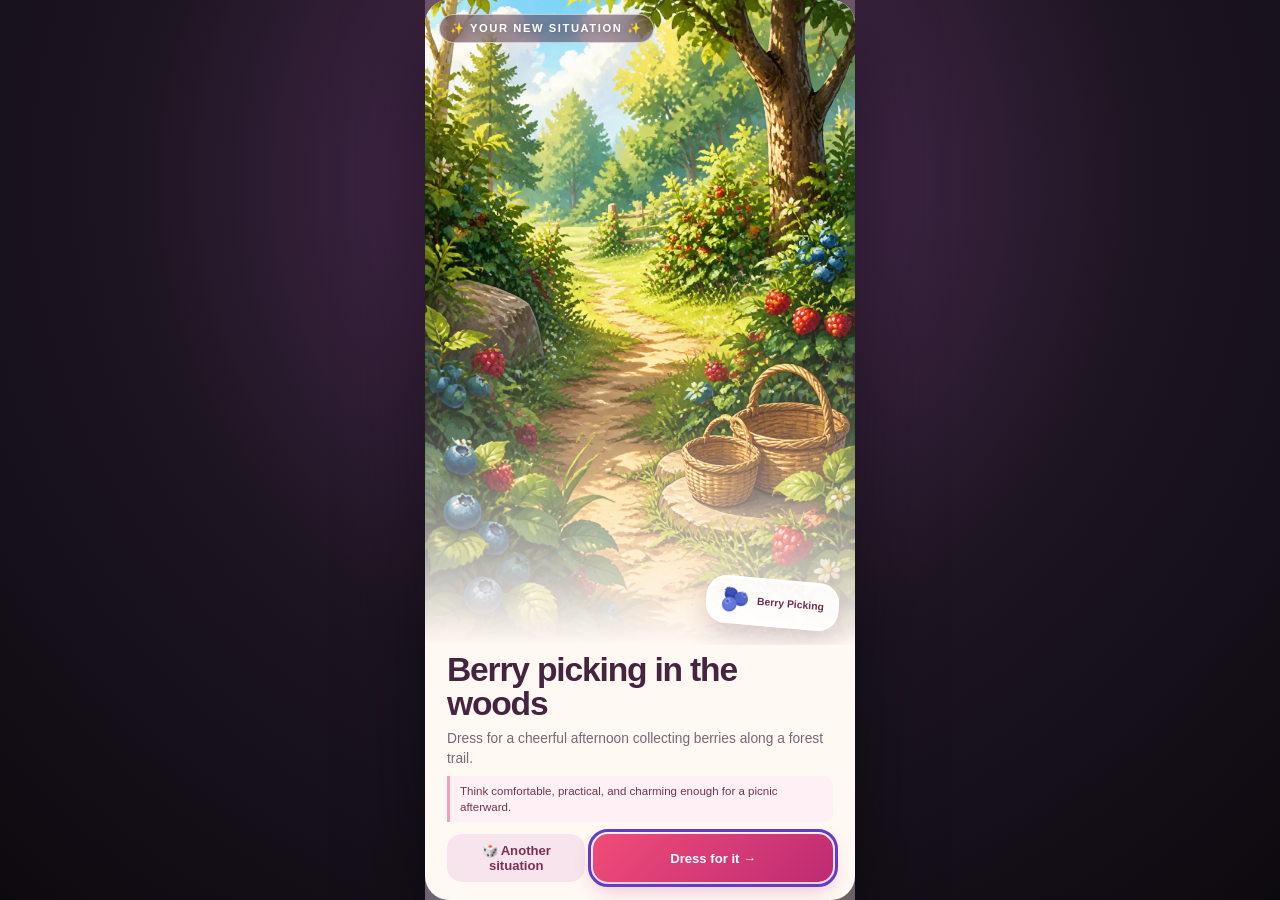
<file: index.html>
<!DOCTYPE html>
<html lang="en">
<head>
  <meta charset="UTF-8" />
  <meta name="viewport" content="width=device-width, initial-scale=1, viewport-fit=cover" />
  <title>Dress Up Challenge!</title>

  <!-- Cache-busting: the standalone iOS home-screen app stays suspended
       between opens instead of re-fetching this page, so a new deploy
       otherwise never shows up. version.json is bumped by
       tools/bump_version.py on every deploy; when it changes we force a
       fresh reload (cache-busted URL, so it can't be served from cache). -->
  <script>
    (function () {
      var KEY = "dressup-app-version";
      function checkVersion() {
        fetch("version.json?_=" + Date.now(), { cache: "no-store" })
          .then(function (r) { return r.json(); })
          .then(function (data) {
            var seen = localStorage.getItem(KEY);
            if (seen && seen !== data.version) {
              localStorage.setItem(KEY, data.version);
              location.replace(location.pathname + "?_=" + Date.now());
            } else if (!seen) {
              localStorage.setItem(KEY, data.version);
            }
          })
          .catch(function () {});
      }
      checkVersion();
      document.addEventListener("visibilitychange", function () {
        if (!document.hidden) checkVersion();
      });
    })();
  </script>

  <!-- iOS full-screen web app -->
  <meta name="apple-mobile-web-app-capable" content="yes" />
  <meta name="mobile-web-app-capable" content="yes" />
  <meta name="apple-mobile-web-app-status-bar-style" content="black-translucent" />
  <meta name="apple-mobile-web-app-title" content="Dress Up!" />
  <meta name="theme-color" content="#ffd6e0" />
  <link rel="apple-touch-icon" href="apple-touch-icon.png" />
  <link rel="manifest" href="manifest.json" />

  <link rel="stylesheet" href="styles.css?v=2026-08-30-115633" />
</head>
<body>
  <div id="app-frame">
    <header>
      <h1>✨ Dress Up! ✨</h1>
      <div class="actions">
        <a class="mode-link" href="anime.html" title="Anime mode" aria-label="Switch to anime mode">🎨</a>
        <button id="btn-random" type="button" title="Random outfit" aria-label="Create a random outfit">🎲</button>
        <button id="btn-reset" type="button" title="Start over" aria-label="Reset the outfit">↺</button>
      </div>
    </header>

    <nav id="tabs"></nav>

    <main>
      <div id="items"></div>

      <section id="stage">
        <svg id="doll" viewBox="0 0 300 600" xmlns="http://www.w3.org/2000/svg"></svg>
      </section>
    </main>
  </div>

  <script src="competition.js?v=2026-08-30-115633"></script>
  <script src="app.js?v=2026-08-30-115633"></script>
</body>
</html>
</file>
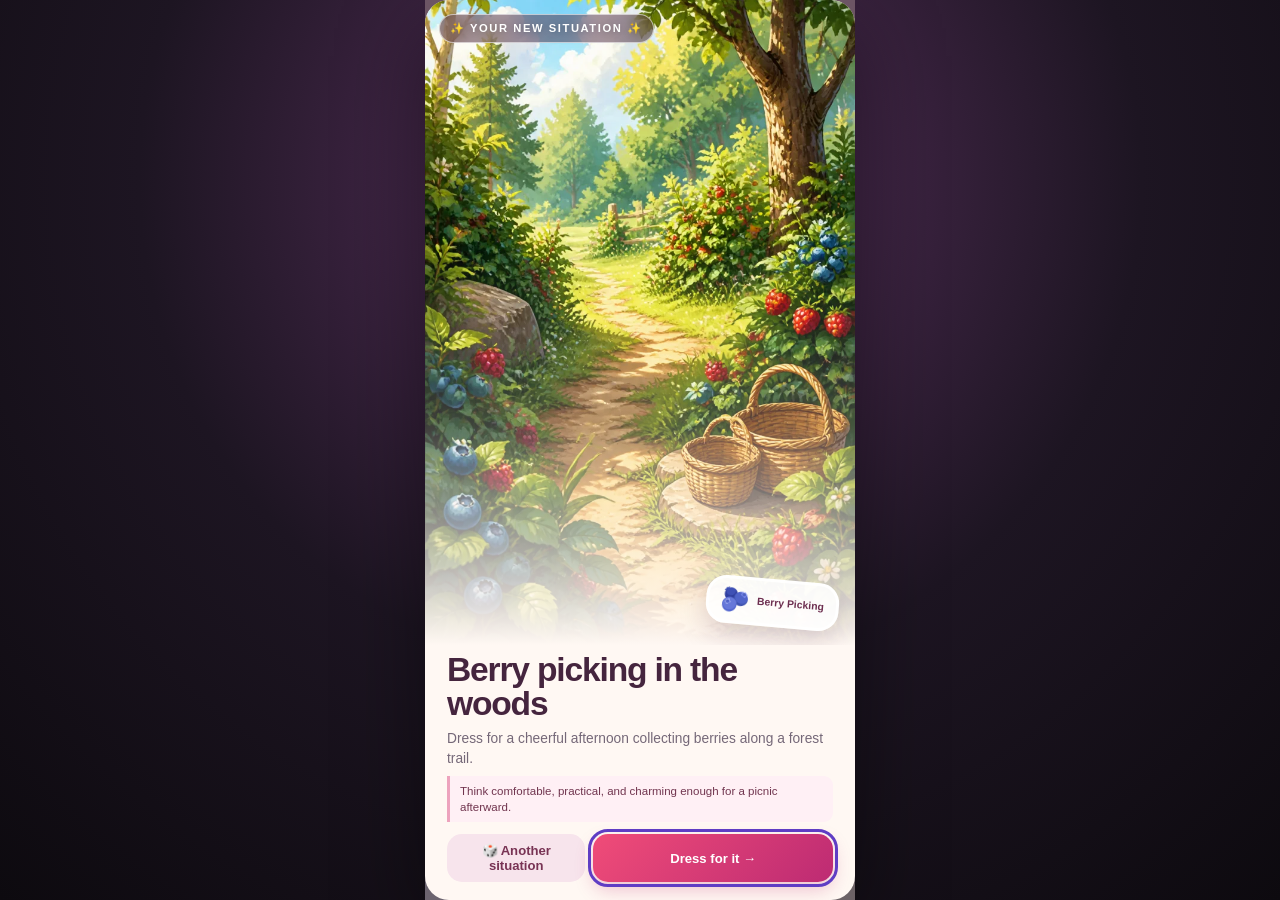
<file: anime.html>
<!DOCTYPE html>
<html lang="en">
<head>
  <meta charset="UTF-8" />
  <meta name="viewport" content="width=device-width, initial-scale=1, viewport-fit=cover" />
  <title>Dress Up Challenge! — Anime</title>

  <!-- Cache-busting: the standalone iOS home-screen app stays suspended
       between opens instead of re-fetching this page, so a new deploy
       otherwise never shows up. version.json is bumped by
       tools/bump_version.py on every deploy; when it changes we force a
       fresh reload (cache-busted URL, so it can't be served from cache). -->
  <script>
    (function () {
      var KEY = "dressup-app-version";
      function checkVersion() {
        fetch("version.json?_=" + Date.now(), { cache: "no-store" })
          .then(function (r) { return r.json(); })
          .then(function (data) {
            var seen = localStorage.getItem(KEY);
            if (seen && seen !== data.version) {
              localStorage.setItem(KEY, data.version);
              location.replace(location.pathname + "?_=" + Date.now());
            } else if (!seen) {
              localStorage.setItem(KEY, data.version);
            }
          })
          .catch(function () {});
      }
      checkVersion();
      document.addEventListener("visibilitychange", function () {
        if (!document.hidden) checkVersion();
      });
    })();
  </script>

  <!-- iOS full-screen web app -->
  <meta name="apple-mobile-web-app-capable" content="yes" />
  <meta name="mobile-web-app-capable" content="yes" />
  <meta name="apple-mobile-web-app-status-bar-style" content="black-translucent" />
  <meta name="apple-mobile-web-app-title" content="Dress Up!" />
  <meta name="theme-color" content="#ffd6e0" />
  <link rel="apple-touch-icon" href="apple-touch-icon.png" />
  <link rel="manifest" href="manifest.json" />

  <link rel="stylesheet" href="styles.css?v=2026-08-30-115633" />
</head>
<body>
  <div id="app-frame">
    <header>
      <h1>✨ Dress Up! ✨</h1>
      <div class="actions">
        <a class="mode-link" href="index.html" title="Doodle mode" aria-label="Switch to doodle mode">✏️</a>
        <button id="btn-edit" type="button" title="Adjust item positions" aria-label="Adjust item positions">🔧</button>
        <button id="btn-random" type="button" title="Random outfit" aria-label="Create a random outfit">🎲</button>
        <button id="btn-reset" type="button" title="Start over" aria-label="Reset the outfit">↺</button>
      </div>
    </header>

    <nav id="tabs"></nav>

    <main>
      <div id="items"></div>

      <section id="stage">
        <div id="doll-area">
          <div id="pdoll">
            <img class="base" src="assets/png/base-doll.png" alt="doll" />
          </div>
        </div>

        <div id="edit-panel" hidden>
          <div class="ep-row">
            <button id="ep-prev" title="Previous item">◀</button>
            <span id="ep-name"></span>
            <button id="ep-next" title="Next item">▶</button>
          </div>
          <div class="ep-row">
            <button data-act="left" title="Move left">←</button>
            <button data-act="up" title="Move up">↑</button>
            <button data-act="down" title="Move down">↓</button>
            <button data-act="right" title="Move right">→</button>
            <button data-act="rotl" title="Rotate left">⟲</button>
            <button data-act="rotr" title="Rotate right">⟳</button>
            <button data-act="smaller" title="Smaller">➖</button>
            <button data-act="bigger" title="Bigger">➕</button>
          </div>
          <div class="ep-row">
            <button id="ep-reset">Reset item</button>
            <button id="ep-save">💾 Save all</button>
          </div>
          <div id="ep-status"></div>
        </div>
      </section>
    </main>
  </div>

  <script src="competition.js?v=2026-08-30-115633"></script>
  <script src="assets/png/manifest.js?v=2026-08-30-115633"></script>
  <script src="png-app.js?v=2026-08-30-115633"></script>
</body>
</html>
</file>
<file: styles.css>
* {
  margin: 0;
  padding: 0;
  box-sizing: border-box;
  -webkit-tap-highlight-color: transparent;
}

button {
  touch-action: manipulation;
}

html, body {
  height: 100%;
  overflow: hidden;
}

body {
  display: flex;
  align-items: center;
  justify-content: center;
  height: 100dvh;
  font-family: ui-rounded, "SF Pro Rounded", -apple-system, BlinkMacSystemFont, "Segoe UI", sans-serif;
  background: radial-gradient(circle at 50% 20%, #5a315f 0, #1d1522 52%, #0d0a0f 100%);
  color: #444;
  user-select: none;
  -webkit-user-select: none;
}

/* Real phones don't all share one exact ratio (e.g. 390x844 vs 393x852),
   so we always fill the full screen (no aspect-ratio lock, no letterbox
   bars) — on any phone-width screen #app-frame is simply 100dvh tall at
   full width. The max-width only kicks in on windows wider than a phone
   (e.g. testing on a Mac), purely so it doesn't stretch edge to edge. */
#app-frame {
  width: 100%;
  max-width: 430px;
  height: 100dvh;
  display: flex;
  flex-direction: column;
  overflow: hidden;
  background: #fff0f5;
  color: #444;
  padding-top: env(safe-area-inset-top);
  padding-bottom: env(safe-area-inset-bottom);
  position: relative;
  isolation: isolate;
}

header {
  display: flex;
  align-items: center;
  justify-content: space-between;
  padding: 8px 12px;
  background: #ffd6e0;
  border-bottom: 2px solid #ffb3c6;
  min-height: 56px;
}

#header-title-slot {
  flex: 1;
  min-width: 0;
  display: flex;
  align-items: center;
}

#header-title-slot h1 {
  font-size: 1.1rem;
  color: #c9184a;
  white-space: nowrap;
}

.actions button {
  width: 44px;
  height: 44px;
  display: inline-flex;
  align-items: center;
  justify-content: center;
  font-size: 1.25rem;
  background: #fff;
  border: 2px solid #ffb3c6;
  border-radius: 10px;
  padding: 0;
  margin: 0;
  cursor: pointer;
}

.actions {
  display: flex;
  align-items: center;
  gap: 4px;
  margin-left: 6px;
}

.actions button:active {
  background: #ffe3ec;
}

main {
  flex: 1;
  display: flex;
  min-height: 0;
}

/* ---- category tabs: horizontal strip under the header ---- */

#tabs {
  flex: none;
  display: flex;
  gap: 3px;
  padding: 5px 6px;
  background: #fff;
  border-bottom: 2px solid #ffd6e0;
  overflow-x: auto;
  scrollbar-width: none;
}

#tabs::-webkit-scrollbar {
  display: none;
}

#tabs button {
  flex: 1 0 45px;
  min-width: 45px;
  display: flex;
  flex-direction: column;
  align-items: center;
  gap: 0;
  border: 2px solid #eee;
  background: #fff;
  border-radius: 9px;
  padding: 3px 1px;
  font-size: 1rem;
  cursor: pointer;
}

#tabs button small {
  font-size: 0.48rem;
  color: #888;
  white-space: nowrap;
  overflow: hidden;
  text-overflow: ellipsis;
  max-width: 100%;
}

#tabs button.active {
  border-color: #ff8fab;
  background: #ffe3ec;
}

/* ---- left item column: thin, icons only ---- */

#items {
  flex: none;
  width: 68px;
  overflow-y: auto;
  display: flex;
  flex-direction: column;
  gap: 6px;
  padding: 8px 6px;
  background: #fff;
  border-right: 2px solid #ffd6e0;
}

.item {
  display: flex;
  flex-direction: column;
  align-items: center;
  border: 2px solid #eee;
  background: #fafafa;
  border-radius: 10px;
  padding: 4px;
  cursor: pointer;
}

.item.selected {
  border-color: #ff5d8f;
  background: #ffe3ec;
}

.item svg,
.item .none-thumb {
  width: 100%;
  height: 48px;
}

.item .none-thumb {
  display: flex;
  align-items: center;
  justify-content: center;
  font-size: 1.4rem;
  color: #bbb;
}

/* ---- stage ---- */

#stage {
  flex: 1;
  display: flex;
  align-items: center;
  justify-content: center;
  min-width: 0;
  background: linear-gradient(#ffeef5, #fff9e6);
  position: relative;
  overflow: hidden;
}

.stage-column {
  flex: 1;
  min-width: 0;
  min-height: 0;
  display: flex;
  flex-direction: column;
  background: linear-gradient(#ffeef5, #fff9e6);
}

#competition-cta-slot {
  flex: none;
  min-height: 70px;
  display: flex;
  align-items: center;
  justify-content: center;
  padding: 7px 10px 9px;
  border-top: 2px solid rgba(255, 179, 198, 0.78);
  background: rgba(255, 248, 243, 0.96);
}

#doll {
  height: 96%;
  max-width: 100%;
}

/* ---- PNG (anime) mode ---- */

#pdoll {
  /* sized by sizeDoll() in png-app.js to fit the stage at the
     canvas aspect ratio — CSS alone distorts when width-clamped */
  position: relative;
  flex: none;
}

#pdoll img.base {
  width: 100%;
  height: 100%;
  display: block;
}

#pdoll img.layer {
  position: absolute;
}

.item img.thumb {
  width: 100%;
  height: 48px;
  object-fit: contain;
}

.actions .mode-link {
  width: 44px;
  height: 44px;
  display: inline-flex;
  align-items: center;
  justify-content: center;
  font-size: 1.25rem;
  background: #fff;
  border: 2px solid #ffb3c6;
  border-radius: 10px;
  padding: 0;
  margin: 0;
  text-decoration: none;
  vertical-align: middle;
}

button:focus-visible,
a:focus-visible {
  outline: 3px solid #5f3dc4;
  outline-offset: 2px;
}

[hidden] {
  display: none !important;
}

/* ============================================================
   Portrait challenge + competition flow
   ============================================================ */

:root {
  --game-ink: #382b3a;
  --game-muted: #756878;
  --game-pink: #ef4776;
  --game-pink-dark: #bd2454;
  --game-cream: #fff8f3;
  --game-card: rgba(255, 255, 255, 0.96);
  --game-shadow: 0 18px 50px rgba(59, 22, 58, 0.22);
}

body.dressup-competition-open {
  overscroll-behavior: none;
}

.dressup-challenge-chip {
  position: relative;
  z-index: 8;
  max-width: 100%;
  min-width: 0;
  min-height: 38px;
  transform: none;
  display: flex;
  align-items: center;
  gap: 8px;
  padding: 6px 12px 6px 8px;
  border: 1px solid rgba(255, 255, 255, 0.78);
  border-radius: 999px;
  color: #5a2140;
  background: rgba(255, 255, 255, 0.9);
  box-shadow: 0 6px 18px rgba(126, 46, 86, 0.16);
  backdrop-filter: blur(12px);
  -webkit-backdrop-filter: blur(12px);
  animation: challenge-chip-in 520ms cubic-bezier(.2, .85, .3, 1) both;
}

.dressup-challenge-chip__emoji {
  display: grid;
  place-items: center;
  width: 26px;
  height: 26px;
  flex: none;
  border-radius: 50%;
  background: #ffe6ee;
  font-size: 0.9rem;
}

.dressup-challenge-chip__copy {
  overflow: hidden;
  font-size: 0.72rem;
  font-weight: 800;
  letter-spacing: 0.01em;
  text-overflow: ellipsis;
  white-space: nowrap;
}

.dressup-challenge-chip__copy small,
.dressup-challenge-chip__copy strong,
.dressup-enter-competition__copy small,
.dressup-enter-competition__copy strong {
  display: block;
}

.dressup-challenge-chip__copy small,
.dressup-enter-competition__copy small {
  opacity: 0.72;
  font-size: 0.56rem;
  font-weight: 750;
  line-height: 1.1;
}

.dressup-challenge-chip__copy strong,
.dressup-enter-competition__copy strong {
  line-height: 1.15;
}

.dressup-challenge-chip__copy strong {
  overflow: hidden;
  text-overflow: ellipsis;
}

.dressup-enter-competition {
  position: relative;
  z-index: 9;
  width: min(248px, calc(100% - 24px));
  min-height: 54px;
  transform: none;
  display: flex;
  align-items: center;
  justify-content: center;
  gap: 10px;
  padding: 9px 18px;
  border: 0;
  border-radius: 18px;
  color: #fff;
  background: linear-gradient(135deg, #f44f7e, #c92f78 58%, #773ab3);
  box-shadow: 0 10px 24px rgba(196, 41, 105, 0.38), inset 0 1px rgba(255, 255, 255, 0.38);
  font: inherit;
  font-size: 0.92rem;
  font-weight: 900;
  letter-spacing: 0.01em;
  cursor: pointer;
  animation: competition-cta-in 600ms cubic-bezier(.2, .9, .28, 1.1) both, competition-cta-glow 2.6s 1s ease-in-out infinite;
}

.dressup-enter-competition__icon {
  font-size: 1.25rem;
}

.dressup-enter-competition:active {
  transform: scale(0.97);
}

.dressup-competition-error {
  position: absolute;
  z-index: 12;
  right: 10px;
  bottom: 74px;
  left: 10px;
  padding: 9px 12px;
  border-radius: 10px;
  color: #842029;
  background: #fff0f1;
  box-shadow: 0 6px 20px rgba(80, 20, 30, 0.15);
  font-size: 0.75rem;
  text-align: center;
}

.dressup-competition {
  position: absolute;
  z-index: 100;
  inset: 0;
  color: var(--game-ink);
  pointer-events: none;
}

.scenario-dialog,
.competition-screen {
  position: absolute;
  inset: 0;
  overflow: hidden;
  pointer-events: auto;
}

.dressup-competition__live {
  position: absolute;
  width: 1px;
  height: 1px;
  overflow: hidden;
  clip: rect(0 0 0 0);
  clip-path: inset(50%);
  white-space: nowrap;
}

.scenario-dialog__backdrop,
.competition-screen__backdrop {
  position: absolute;
  inset: 0;
  background: rgba(26, 13, 30, 0.64);
  backdrop-filter: blur(10px);
  -webkit-backdrop-filter: blur(10px);
  animation: game-fade-in 300ms ease both;
}

.scenario-dialog__card {
  position: relative;
  width: 100%;
  height: 100%;
  display: grid;
  grid-template-rows: minmax(245px, 1fr) auto auto;
  overflow: hidden;
  color: var(--game-ink);
  background: var(--game-cream);
  animation: scenario-card-in 560ms cubic-bezier(.2, .85, .28, 1) both;
}

.scenario-dialog__card > .scenario-dialog__eyebrow {
  position: absolute;
  z-index: 4;
  top: max(14px, env(safe-area-inset-top));
  left: 14px;
  margin: 0;
  padding: 7px 10px;
  border: 1px solid rgba(255,255,255,.58);
  border-radius: 999px;
  color: #fff;
  background: rgba(61, 26, 52, .46);
  backdrop-filter: blur(9px);
  -webkit-backdrop-filter: blur(9px);
  text-shadow: 0 1px 6px rgba(0,0,0,.26);
}

.scenario-dialog__picture {
  position: relative;
  min-height: 0;
  overflow: hidden;
  background: #eadbe5;
}

.scenario-dialog__picture::after {
  content: "";
  position: absolute;
  inset: 38% 0 0;
  background: linear-gradient(transparent, rgba(255, 248, 243, 0.24) 45%, var(--game-cream));
  pointer-events: none;
}

.scenario-dialog__picture img {
  width: 100%;
  height: 100%;
  display: block;
  object-fit: cover;
  animation: scenario-image-drift 12s ease-in-out infinite alternate;
}

.scenario-dialog__badge {
  position: absolute;
  z-index: 1;
  right: 16px;
  bottom: 18px;
  display: flex;
  align-items: center;
  gap: 7px;
  width: auto;
  min-width: 58px;
  min-height: 48px;
  padding: 7px 12px;
  border: 3px solid rgba(255, 255, 255, 0.88);
  border-radius: 20px;
  background: rgba(255, 255, 255, 0.88);
  box-shadow: 0 10px 28px rgba(66, 24, 57, 0.18);
  font-size: 1.75rem;
  transform: rotate(5deg);
}

.scenario-dialog__badge [data-scenario-emoji] {
  font-size: 1.45rem;
}

.scenario-dialog__badge [data-scenario-label] {
  max-width: 115px;
  color: #6d2f50;
  font-size: .65rem;
  font-weight: 900;
  line-height: 1.05;
}

.scenario-dialog__copy {
  position: relative;
  z-index: 2;
  min-height: 0;
  display: flex;
  flex-direction: column;
  align-items: stretch;
  padding: 8px 22px 0;
  text-align: left;
}

.scenario-dialog__eyebrow,
.competition-result__eyebrow {
  margin-bottom: 5px;
  color: var(--game-pink-dark);
  font-size: 0.7rem;
  font-weight: 900;
  letter-spacing: 0.14em;
  text-transform: uppercase;
}

.scenario-dialog__copy h2 {
  margin: 0;
  color: #45253e;
  font-size: clamp(1.55rem, 7vw, 2.1rem);
  line-height: 1.02;
  letter-spacing: -0.035em;
}

.scenario-dialog__copy p {
  margin: 8px 0 0;
  color: var(--game-muted);
  font-size: 0.86rem;
  line-height: 1.4;
}

.scenario-dialog__hint {
  margin-top: 10px;
  display: block;
  padding: 7px 10px;
  border-left: 3px solid #eda3bd;
  border-radius: 0 9px 9px 0;
  color: #71354f !important;
  background: #fff0f5;
  font-size: .72rem !important;
}

.scenario-dialog__hint span {
  padding: 5px 9px;
  border: 1px solid #f2cbd8;
  border-radius: 999px;
  color: #762b50;
  background: #fff;
  font-size: 0.68rem;
  font-weight: 800;
}

.scenario-dialog__actions,
.competition-result__actions {
  margin-top: auto;
  display: grid;
  grid-template-columns: minmax(0, 0.78fr) minmax(0, 1.35fr);
  gap: 8px;
  padding-top: 12px;
}

.scenario-dialog__card > .scenario-dialog__actions {
  margin-top: 0;
  padding: 12px 22px max(18px, env(safe-area-inset-bottom));
}

.scenario-dialog__actions button,
.competition-result__actions button,
.competition-screen__skip {
  min-height: 48px;
  border: 0;
  border-radius: 15px;
  padding: 9px 12px;
  font: inherit;
  font-size: 0.82rem;
  font-weight: 900;
  cursor: pointer;
}

.scenario-dialog__reroll,
.competition-result__new {
  color: #783354;
  background: #f7e4ec;
}

.scenario-dialog__accept,
.competition-result__retry {
  color: #fff;
  background: linear-gradient(135deg, #f04c78, #bd2b73);
  box-shadow: 0 8px 18px rgba(186, 39, 103, 0.25);
}

.competition-screen__panel {
  position: relative;
  width: 100%;
  height: 100%;
  display: flex;
  flex-direction: column;
  overflow: hidden;
  padding: max(10px, env(safe-area-inset-top)) 10px max(10px, env(safe-area-inset-bottom));
  color: #fff;
  background: transparent;
  animation: competition-panel-in 450ms ease both;
}

.competition-screen__backdrop {
  background-color: #28132e;
  background-position: center;
  background-size: cover;
  filter: saturate(0.78) brightness(0.48);
  transform: scale(1.05);
}

.competition-screen__backdrop::after {
  content: "";
  position: absolute;
  inset: 0;
  background: linear-gradient(180deg, rgba(25, 9, 31, 0.68), rgba(37, 12, 39, 0.18) 42%, rgba(25, 7, 28, 0.92));
}

.competition-screen__header {
  position: relative;
  z-index: 4;
  min-height: 48px;
  display: flex;
  align-items: center;
  justify-content: space-between;
  gap: 8px;
  padding: 2px 74px 8px 2px;
  border: 0;
  background: transparent;
}

.competition-screen__scenario {
  min-width: 0;
  font-size: 0.82rem;
  font-weight: 900;
  overflow: hidden;
  text-overflow: ellipsis;
  white-space: nowrap;
  text-shadow: 0 2px 10px rgba(0, 0, 0, 0.5);
}

.competition-screen__header h2 {
  margin: 0;
  max-width: 43%;
  overflow: hidden;
  color: #ffe3ad;
  font-size: .72rem;
  line-height: 1.15;
  text-align: right;
  text-overflow: ellipsis;
  white-space: nowrap;
}

.competition-screen__controls {
  position: absolute;
  z-index: 12;
  top: max(10px, env(safe-area-inset-top));
  right: 10px;
  display: flex;
  gap: 6px;
}

.competition-screen__skip {
  min-height: 38px;
  padding: 7px 12px;
  color: #fff;
  border: 1px solid rgba(255, 255, 255, 0.38);
  background: rgba(32, 13, 38, 0.48);
  backdrop-filter: blur(8px);
  -webkit-backdrop-filter: blur(8px);
  font-size: 0.72rem;
}

.competition-prep {
  position: relative;
  z-index: 3;
  flex: 1;
  min-height: 0;
  display: grid;
  place-items: center;
  align-content: center;
  gap: 16px;
  text-align: center;
}

.competition-prep::before,
.competition-prep::after {
  content: "";
  position: absolute;
  z-index: -1;
  top: -70px;
  bottom: -20px;
  width: 54%;
  background: linear-gradient(90deg, #35133e, #ad316d 75%, #e86b8c);
  box-shadow: inset -14px 0 28px rgba(32, 5, 29, 0.28);
  animation: curtain-breathe 1.5s ease-in-out infinite alternate;
}

.competition-prep::before {
  right: 50%;
  border-right: 2px solid rgba(255, 217, 151, 0.62);
}

.competition-prep::after {
  left: 50%;
  border-left: 2px solid rgba(255, 217, 151, 0.62);
  transform: scaleX(-1);
}

.competition-prep__sparkles {
  color: #ffe2a6;
  font-size: 2rem;
  letter-spacing: 0.35em;
  animation: prep-sparkle 1.1s ease-in-out infinite alternate;
}

.competition-prep__silhouette {
  display: grid;
  place-items: center;
  width: 116px;
  height: 196px;
  border: 2px solid rgba(255, 255, 255, 0.56);
  border-radius: 60px 60px 30px 30px;
  color: rgba(255, 255, 255, 0.82);
  background: linear-gradient(180deg, rgba(255,255,255,.28), rgba(255,255,255,.07));
  box-shadow: 0 0 42px rgba(255, 179, 213, 0.42);
  font-size: 3.2rem;
  animation: silhouette-float 1.4s ease-in-out infinite alternate;
}

.competition-prep p {
  max-width: 250px;
  font-size: 0.9rem;
  font-weight: 850;
  line-height: 1.4;
  text-shadow: 0 2px 10px rgba(0,0,0,.4);
}

.competition-prep__dots {
  display: inline-flex;
  gap: 7px;
}

.competition-prep__dots i {
  width: 8px;
  height: 8px;
  border-radius: 50%;
  background: #fff;
  animation: prep-dot 900ms ease-in-out infinite alternate;
}

.competition-prep__dots i:nth-child(2) { animation-delay: 150ms; }
.competition-prep__dots i:nth-child(3) { animation-delay: 300ms; }

.competition-runway {
  position: relative;
  z-index: 3;
  flex: 1 1 auto;
  min-height: 0;
  display: grid;
  grid-template-columns: repeat(2, minmax(0, 1fr));
  align-items: end;
  gap: 8px;
  padding: 2px 2px 0;
}

.competition-runway::before {
  content: "";
  position: absolute;
  z-index: -1;
  right: 8%;
  bottom: 0;
  left: 8%;
  height: 72%;
  clip-path: polygon(26% 0, 74% 0, 100% 100%, 0 100%);
  background: linear-gradient(180deg, rgba(255,255,255,.13), rgba(255,183,214,.24));
  border-bottom: 2px solid rgba(255,255,255,.24);
}

.competition-runway__versus {
  position: absolute;
  z-index: 5;
  top: 42%;
  left: 50%;
  display: grid;
  place-items: center;
  width: 42px;
  height: 42px;
  border: 2px solid rgba(255,255,255,.72);
  border-radius: 50%;
  transform: translate(-50%, -50%) rotate(-8deg);
  color: #ffe2a6;
  background: #7d245b;
  box-shadow: 0 5px 20px rgba(28,7,30,.42);
  font-size: 0.66rem;
  font-weight: 1000;
  letter-spacing: .05em;
}

.competition-look {
  position: relative;
  min-width: 0;
  height: 100%;
  display: flex;
  flex-direction: column;
  align-items: stretch;
  justify-content: flex-end;
  gap: 4px;
  transform-origin: bottom center;
}

.competition-look h3 {
  margin: 0;
  min-height: 25px;
  color: #fff;
  font-size: .72rem;
  font-weight: 950;
  text-align: center;
  text-shadow: 0 2px 8px rgba(0,0,0,.5);
}

.competition-look.is-entering.competition-look--player {
  animation: look-player-in 700ms cubic-bezier(.16,.9,.28,1) both;
}

.competition-look.is-entering.competition-look--rival {
  animation: look-rival-in 700ms 100ms cubic-bezier(.16,.9,.28,1) both;
}

.competition-look__frame {
  position: relative;
  min-height: 0;
  flex: 1;
  display: flex;
  align-items: flex-end;
  justify-content: center;
  overflow: hidden;
  border: 1px solid rgba(255,255,255,.34);
  border-radius: 48% 48% 18px 18px / 18% 18% 18px 18px;
  background: linear-gradient(180deg, rgba(255,255,255,.16), rgba(255,255,255,.05));
  box-shadow: inset 0 0 36px rgba(255,255,255,.08), 0 10px 26px rgba(13,4,18,.22);
}

.competition-look__frame::before {
  content: "";
  position: absolute;
  top: -35%;
  left: 50%;
  width: 88%;
  height: 120%;
  transform: translateX(-50%);
  clip-path: polygon(38% 0, 62% 0, 100% 100%, 0 100%);
  background: linear-gradient(180deg, rgba(255,245,201,.32), transparent 75%);
  pointer-events: none;
  animation: spotlight-sway 3.2s ease-in-out infinite alternate;
}

.competition-look__mount {
  position: relative;
  z-index: 2;
  width: 100%;
  height: 100%;
  min-height: 0;
  display: flex;
  align-items: flex-end;
  justify-content: center;
  padding-top: 4px;
}

.competition-doll-svg {
  display: block;
  height: 100%;
  max-width: 100%;
  filter: drop-shadow(0 8px 8px rgba(20, 5, 23, 0.25));
}

.competition-png-doll {
  position: relative;
  flex: none;
  display: block;
  width: 100%;
  height: auto;
  max-height: 100%;
  aspect-ratio: 677 / 1411;
  filter: drop-shadow(0 8px 8px rgba(20, 5, 23, 0.25));
}

.competition-png-doll img.base {
  width: 100%;
  height: 100%;
  display: block;
}

.competition-png-doll img.layer {
  position: absolute;
  -webkit-user-drag: none;
  user-select: none;
}

.competition-look__total {
  min-height: 39px;
  display: flex;
  align-items: center;
  justify-content: center;
  gap: 4px;
  padding: 6px 8px;
  border-radius: 12px;
  color: #fff;
  background: rgba(24, 8, 29, 0.68);
  backdrop-filter: blur(8px);
  -webkit-backdrop-filter: blur(8px);
  font-size: 0.76rem;
  font-weight: 900;
}

.competition-look.is-winner {
  z-index: 4;
  animation: winner-bounce 700ms cubic-bezier(.18,.88,.3,1.3) both;
}

.competition-look.is-winner .competition-look__frame {
  border-color: #ffe49a;
  box-shadow: 0 0 0 2px rgba(255,228,154,.28), 0 0 34px rgba(255,206,91,.52);
}

.competition-judging {
  position: relative;
  z-index: 5;
  flex: none;
  padding-top: 7px;
}

.competition-judging__title {
  margin: 0 0 5px;
  color: rgba(255,255,255,.8);
  font-size: .64rem;
  font-weight: 900;
  letter-spacing: .13em;
  text-align: center;
  text-transform: uppercase;
}

.competition-judging__list {
  display: grid;
  gap: 5px;
}

.competition-judge {
  min-height: 48px;
  display: grid;
  grid-template-columns: minmax(0, 1fr) auto;
  align-items: center;
  gap: 8px;
  padding: 5px 7px;
  border: 1px solid rgba(255,255,255,.14);
  border-radius: 14px;
  opacity: .54;
  background: rgba(29, 10, 34, .62);
  transform: scale(.985);
  transition: opacity 250ms ease, transform 250ms ease, border-color 250ms ease, background 250ms ease;
}

.competition-judge.is-current,
.competition-judge.is-complete {
  opacity: 1;
  transform: scale(1);
}

.competition-judge.is-current {
  border-color: rgba(255,220,151,.7);
  background: rgba(77, 24, 69, .84);
  box-shadow: 0 5px 16px rgba(10, 3, 13, .24);
}

.competition-judge__identity {
  min-width: 0;
  display: flex;
  align-items: center;
  gap: 7px;
}

.competition-judge__avatar {
  width: 34px;
  height: 34px;
  flex: none;
  display: grid;
  place-items: center;
  border: 1px solid rgba(255,255,255,.54);
  border-radius: 50%;
  background: linear-gradient(135deg, #ffe0ec, #c7b5ff);
  font-size: 1rem;
}

.competition-judge__text {
  min-width: 0;
  line-height: 1.14;
}

.competition-judge__text strong,
.competition-judge__text small {
  display: block;
  overflow: hidden;
  text-overflow: ellipsis;
  white-space: nowrap;
}

.competition-judge__text strong { font-size: .69rem; }
.competition-judge__text small { color: rgba(255,255,255,.65); font-size: .57rem; }

.competition-judge__scores {
  display: flex;
  gap: 5px;
}

.competition-score--player,
.competition-score--rival {
  min-width: 46px;
  min-height: 35px;
  display: grid;
  grid-template-columns: auto auto;
  grid-template-rows: auto auto;
  place-content: center;
  column-gap: 2px;
  padding: 3px 5px;
  border-radius: 9px;
  background: rgba(255,255,255,.1);
  text-align: center;
}

.competition-score__label {
  grid-column: 1 / -1;
  color: rgba(255,255,255,.64);
  font-size: .48rem;
  font-weight: 850;
  letter-spacing: .08em;
  text-transform: uppercase;
}

.competition-score__value {
  font-size: .92rem;
  font-weight: 1000;
  line-height: 1;
}

.competition-score__maximum {
  align-self: end;
  color: rgba(255,255,255,.52);
  font-size: .48rem;
}

.competition-score.is-counting,
.competition-score.is-revealed,
.competition-score--player.is-counting,
.competition-score--rival.is-counting {
  background: #fff;
  color: #762b56;
  animation: score-pop 360ms cubic-bezier(.2,.9,.28,1.2) both;
}

.competition-result {
  position: absolute;
  z-index: 20;
  inset: 0;
  display: flex;
  flex-direction: column;
  align-items: center;
  justify-content: center;
  padding: 28px;
  color: #42223d;
  background: radial-gradient(circle at 50% 34%, #fffae0, #ffe1ed 46%, #d7b9ff);
  text-align: center;
  animation: result-in 600ms cubic-bezier(.18,.88,.28,1) both;
}

.competition-result h3:focus,
.competition-screen__header h2:focus {
  outline: none;
}

.competition-result__burst {
  position: absolute;
  top: 44%;
  left: 50%;
  width: min(72vw, 310px);
  aspect-ratio: 1;
  transform: translate(-50%, -50%);
  border-radius: 50%;
  background: repeating-conic-gradient(from 0deg, rgba(255,190,62,.34) 0 8deg, transparent 8deg 18deg);
  animation: burst-spin 18s linear infinite;
}

.competition-result__emoji,
.competition-result__eyebrow,
.competition-result__message,
.competition-result__actions {
  position: relative;
  z-index: 2;
}

.competition-result__emoji {
  font-size: 4.7rem;
  filter: drop-shadow(0 8px 8px rgba(112,54,76,.2));
  animation: trophy-drop 760ms cubic-bezier(.18,.88,.24,1.22) both;
}

.competition-result__message {
  max-width: 300px;
}

.competition-result h3 {
  margin: 4px 0 8px;
  color: #56254b;
  font-size: clamp(1.8rem, 9vw, 2.6rem);
  line-height: 1;
  letter-spacing: -.045em;
}

.competition-result__message {
  margin: 0;
  color: #74546d;
  font-size: .86rem;
  line-height: 1.45;
}

.competition-result__actions {
  width: min(300px, 100%);
  margin-top: 22px;
}

.competition-confetti {
  position: absolute;
  z-index: 25;
  inset: 0;
  overflow: hidden;
  pointer-events: none;
}

.competition-confetti__piece {
  position: absolute;
  top: -24px;
  left: var(--confetti-left);
  width: var(--confetti-size);
  height: calc(var(--confetti-size) * .58);
  border-radius: 2px;
  background: var(--confetti-color);
  animation: confetti-fall var(--confetti-duration) var(--confetti-delay) cubic-bezier(.2,.7,.45,1) forwards;
}

.competition-confetti__piece--1 { border-radius: 50%; }
.competition-confetti__piece--2 { clip-path: polygon(50% 0, 62% 36%, 100% 36%, 69% 58%, 80% 100%, 50% 74%, 20% 100%, 31% 58%, 0 36%, 38% 36%); }

@keyframes game-fade-in { from { opacity: 0; } }
@keyframes scenario-card-in { from { opacity: 0; transform: translateY(28px) scale(.97); } }
@keyframes scenario-image-drift { to { transform: scale(1.045) translateY(-1.2%); } }
@keyframes challenge-chip-in { from { opacity: 0; transform: translateY(-8px); } }
@keyframes competition-cta-in { from { opacity: 0; transform: translateY(18px) scale(.92); } }
@keyframes competition-cta-glow { 50% { box-shadow: 0 12px 30px rgba(196,41,105,.52), 0 0 0 6px rgba(241,76,125,.09); } }
@keyframes competition-panel-in { from { opacity: 0; transform: scale(1.025); } }
@keyframes curtain-breathe { to { filter: brightness(1.12); } }
@keyframes prep-sparkle { to { opacity: .48; transform: scale(.92) rotate(5deg); } }
@keyframes silhouette-float { to { transform: translateY(-8px); box-shadow: 0 0 58px rgba(255,179,213,.58); } }
@keyframes prep-dot { to { opacity: .3; transform: translateY(-4px); } }
@keyframes look-player-in { from { opacity: 0; transform: translateX(-55%) rotate(-6deg); } }
@keyframes look-rival-in { from { opacity: 0; transform: translateX(55%) rotate(6deg); } }
@keyframes spotlight-sway { to { transform: translateX(-50%) rotate(4deg); opacity: .66; } }
@keyframes score-pop { 50% { transform: translateY(-4px) scale(1.08); } }
@keyframes winner-bounce { 40% { transform: translateY(-12px) scale(1.04); } }
@keyframes result-in { from { opacity: 0; transform: scale(1.08); } }
@keyframes burst-spin { to { transform: translate(-50%, -50%) rotate(360deg); } }
@keyframes trophy-drop { from { opacity: 0; transform: translateY(-90px) rotate(-18deg) scale(.65); } 65% { transform: translateY(8px) rotate(7deg) scale(1.06); } }
@keyframes confetti-fall {
  to { transform: translate3d(var(--confetti-drift), 112vh, 0) rotate(var(--confetti-spin)); opacity: .9; }
}

@media (max-height: 650px) {
  #stage.has-dressup-challenge #pdoll { transform: translateY(-5%) scale(.78); }
  .scenario-dialog__card { grid-template-rows: minmax(190px, 1fr) auto auto; }
  .scenario-dialog__copy { padding: 2px 18px 0; }
  .scenario-dialog__copy h2 { font-size: 1.45rem; }
  .scenario-dialog__copy p { margin-top: 5px; font-size: .76rem; line-height: 1.3; }
  .scenario-dialog__hint { margin-top: 7px; }
  .scenario-dialog__actions { padding-top: 7px; }
  .scenario-dialog__card > .scenario-dialog__actions { padding: 7px 18px max(10px, env(safe-area-inset-bottom)); }
  .scenario-dialog__actions button { min-height: 42px; }
  .competition-screen__panel { padding-top: max(6px, env(safe-area-inset-top)); }
  .competition-screen__header { min-height: 40px; padding-bottom: 4px; }
  .competition-look__total { min-height: 31px; padding: 4px; }
  .competition-judging { padding-top: 4px; }
  .competition-judging__title { display: none; }
  .competition-judging__list { gap: 3px; }
  .competition-judge { min-height: 42px; padding: 3px 6px; border-radius: 11px; }
  .competition-judge__avatar { width: 30px; height: 30px; }
  .competition-score--player, .competition-score--rival { min-height: 31px; }
  .competition-result__emoji { font-size: 3.8rem; }
  .competition-result__actions { margin-top: 14px; }
}

@media (max-width: 350px) {
  header { padding-inline: 8px; }
  #header-title-slot h1 { font-size: .94rem; }
  .actions button, .actions .mode-link { width: 40px; height: 40px; }
  .competition-screen__panel { padding-inline: 7px; }
  .competition-runway { gap: 5px; }
  .competition-judge__scores { gap: 3px; }
  .competition-score--player, .competition-score--rival { min-width: 42px; padding-inline: 3px; }
}

@media (min-width: 431px) {
  #app-frame { box-shadow: 0 28px 80px rgba(0,0,0,.45); }
  .scenario-dialog__card,
  .competition-screen__panel { border-radius: 24px; }
}

@media (prefers-reduced-motion: reduce) {
  *, *::before, *::after {
    scroll-behavior: auto !important;
    animation-duration: 1ms !important;
    animation-delay: 0ms !important;
    animation-iteration-count: 1 !important;
    transition-duration: 1ms !important;
  }
}

/* ---- edit mode ---- */

#btn-edit.active {
  background: #c9184a;
  border-color: #c9184a;
}

#pdoll img.layer.editing {
  outline: 2px dashed #ff5d8f;
  outline-offset: 2px;
}

#stage {
  flex-direction: column;
}

#doll-area {
  flex: 1;
  min-height: 0;
  width: 100%;
  display: flex;
  align-items: center;
  justify-content: center;
}

#edit-panel[hidden] {
  display: none;
}

#edit-panel {
  flex: none;
  width: 100%;
  display: flex;
  flex-direction: column;
  gap: 6px;
  align-items: center;
  background: rgba(255, 255, 255, 0.92);
  border-top: 2px solid #ffb3c6;
  padding: 8px 10px calc(8px + env(safe-area-inset-bottom));
  box-shadow: 0 -4px 14px rgba(201, 24, 74, 0.1);
}

#edit-panel .ep-row {
  display: flex;
  gap: 6px;
  align-items: center;
  flex-wrap: wrap;
  justify-content: center;
}

#edit-panel button {
  min-width: 38px;
  padding: 6px 8px;
  font-size: 1rem;
  background: #fff;
  border: 2px solid #ffb3c6;
  border-radius: 8px;
  cursor: pointer;
  touch-action: none; /* hold-to-repeat needs the raw pointer events */
}

#edit-panel button:active {
  background: #ffe3ec;
}

#ep-name {
  font-size: 0.75rem;
  color: #c9184a;
  min-width: 150px;
  text-align: center;
}

#ep-status {
  font-size: 0.7rem;
  color: #2f9e44;
  min-height: 1em;
}

#pdoll img.layer {
  -webkit-user-drag: none;
  user-select: none;
}
</file>
